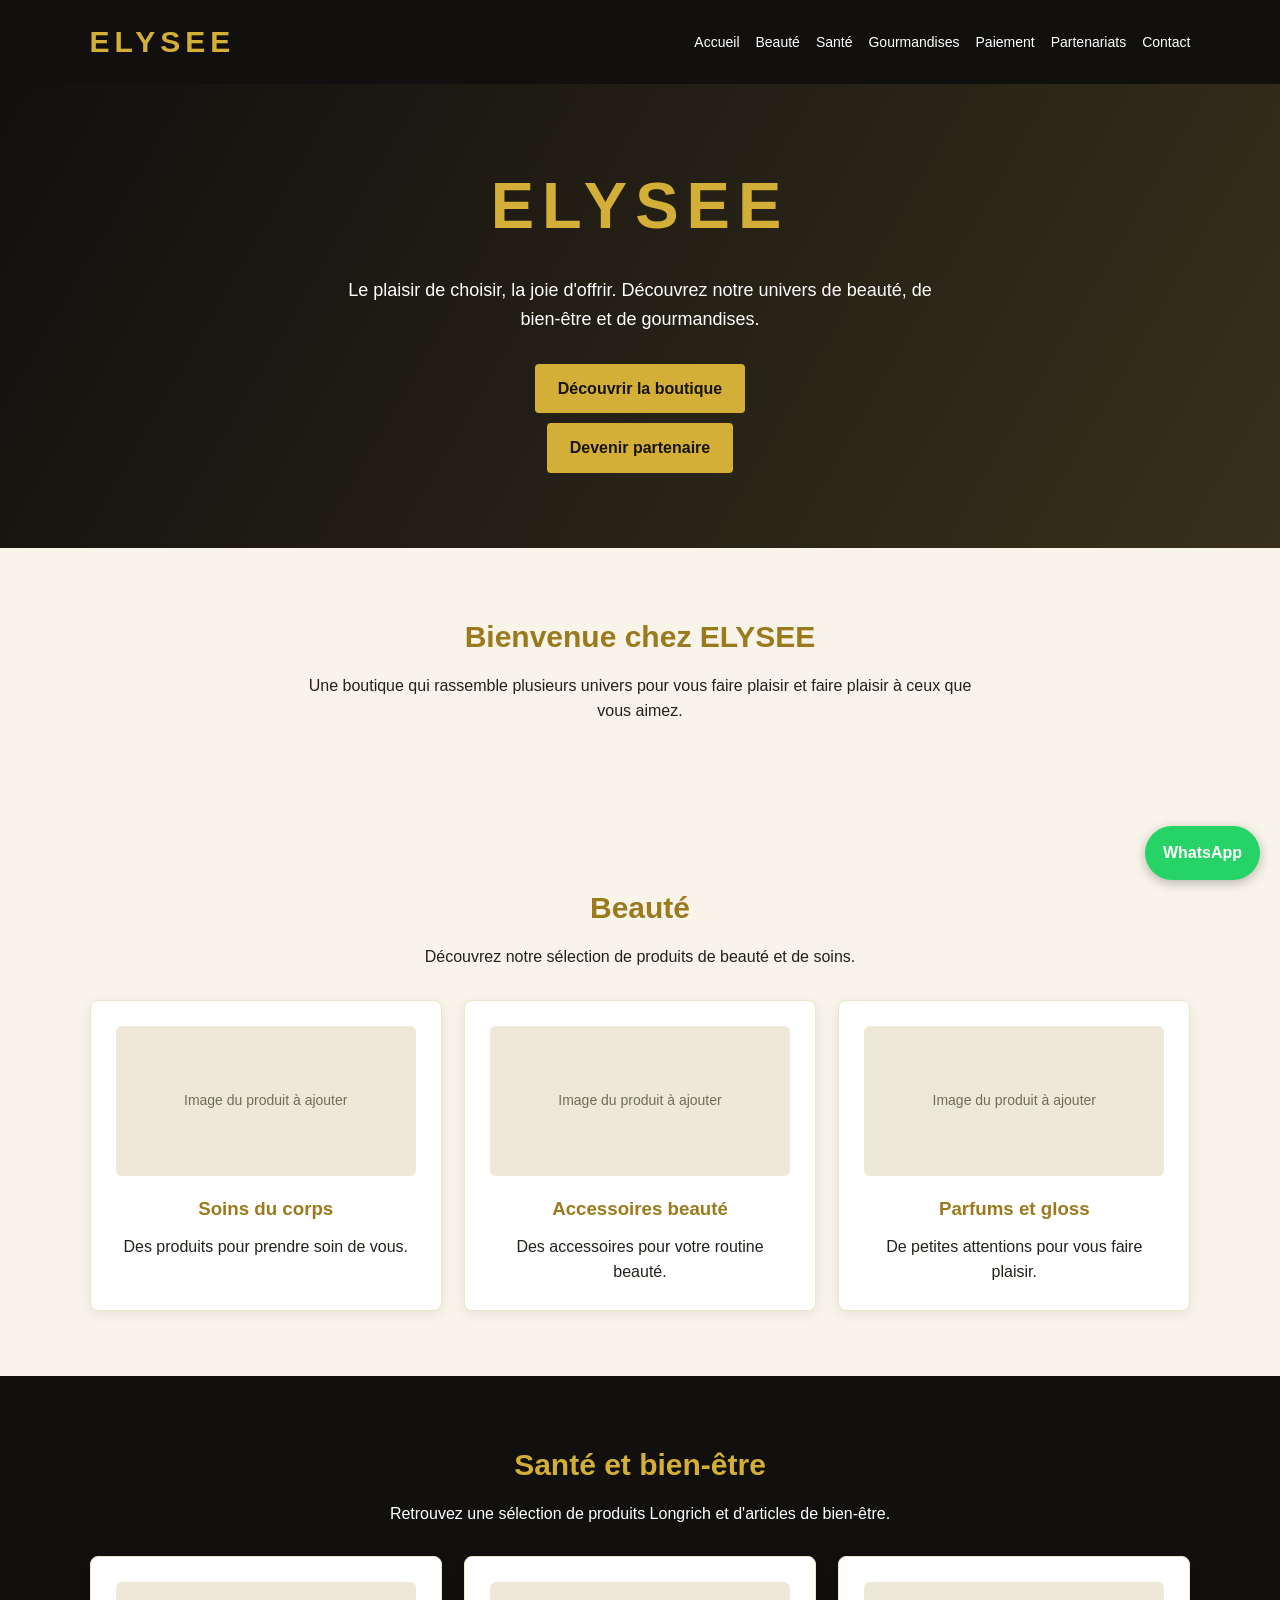
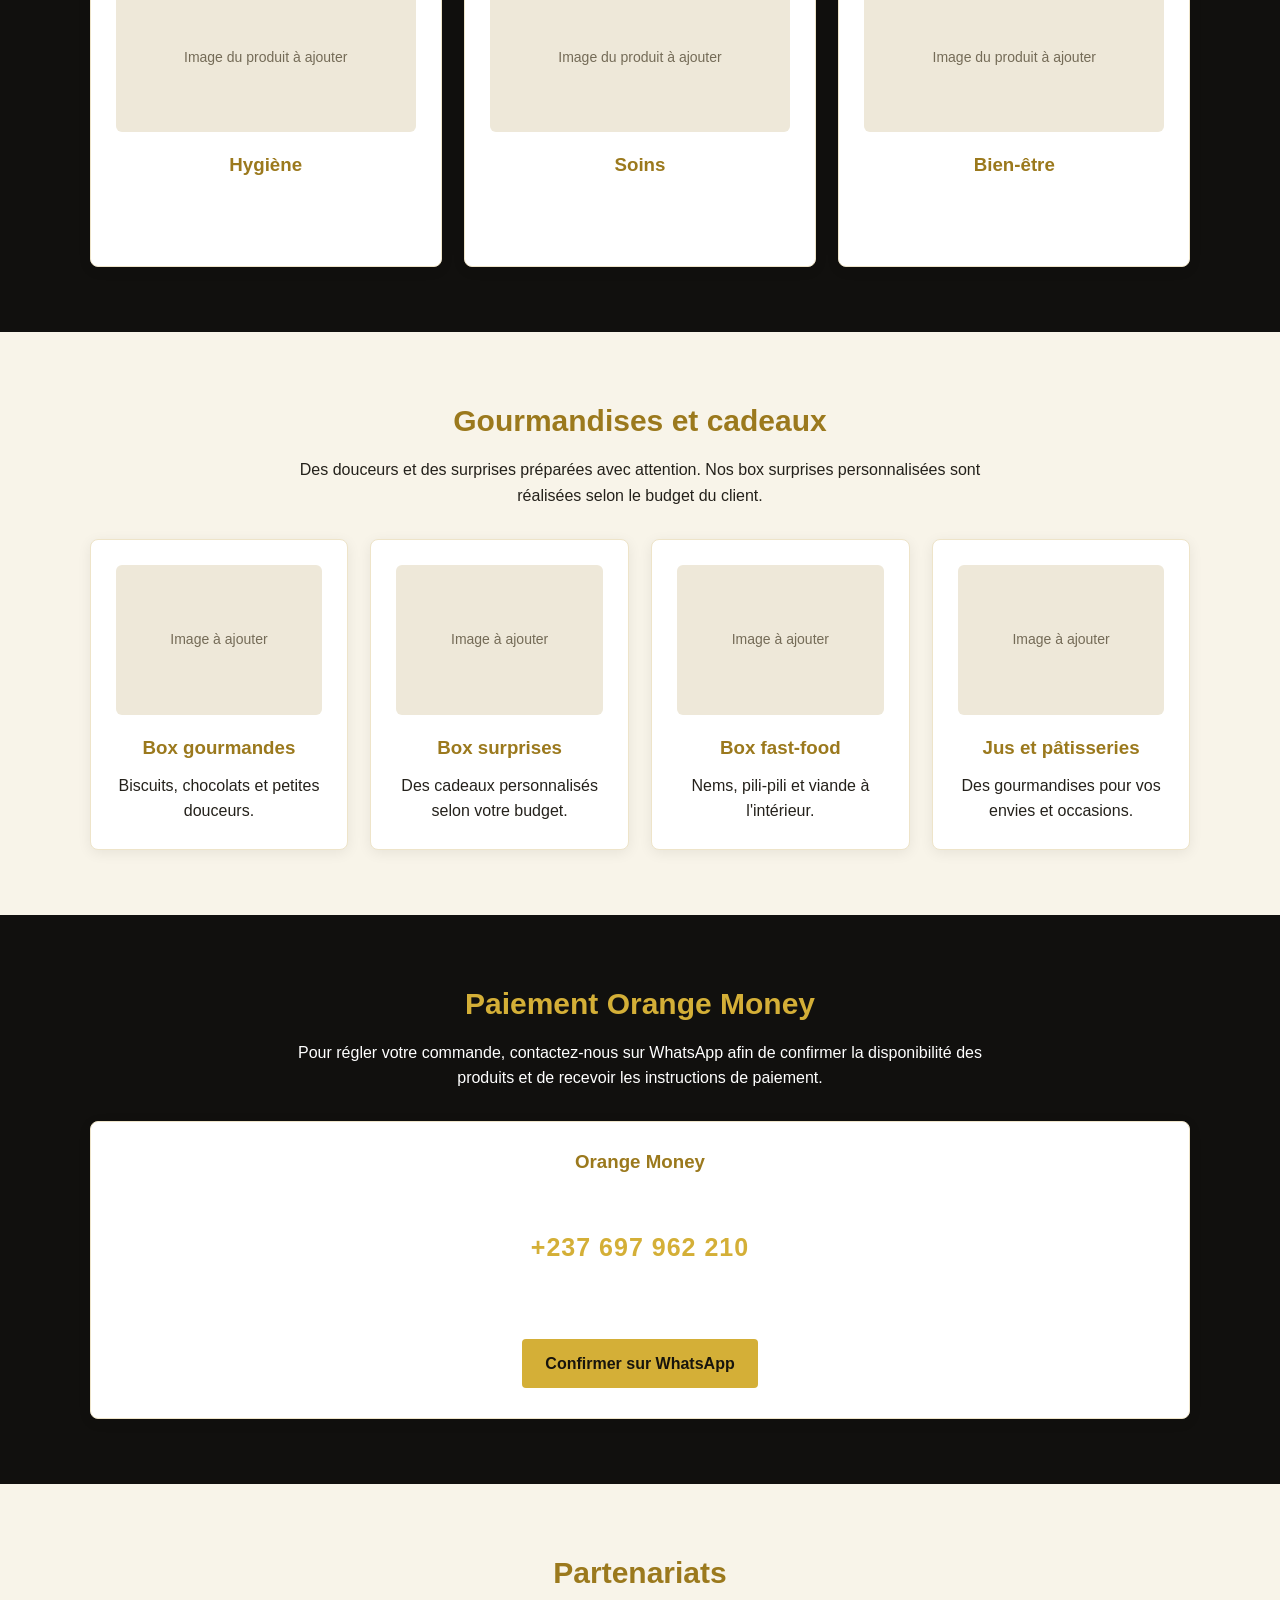
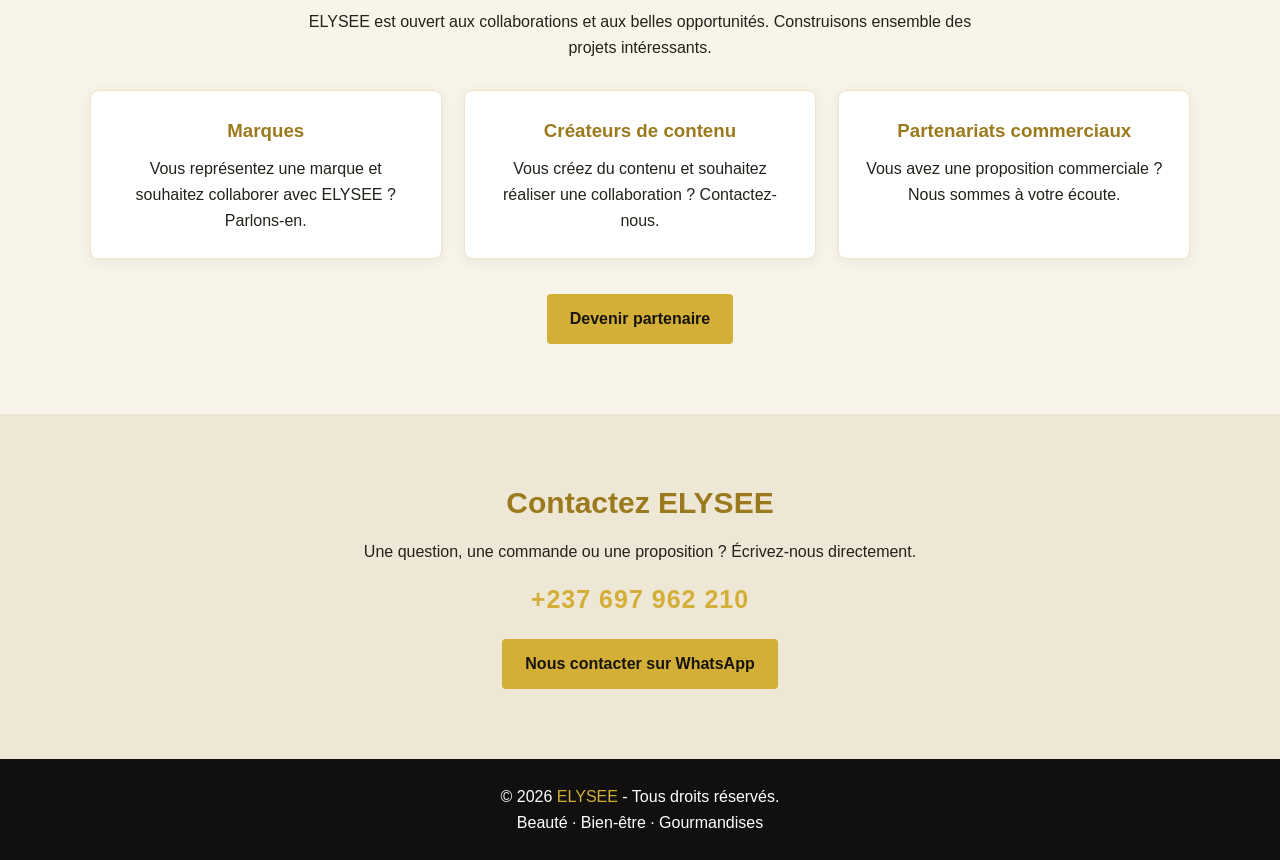
<file: index.html>
<!DOCTYPE html>
<html lang="fr">
<head>
  <meta charset="UTF-8">
  <meta name="viewport" content="width=device-width, initial-scale=1.0">
  <meta name="description" content="ELYSEE : boutique de beauté, santé, gourmandises et cadeaux personnalisés au Cameroun.">
  <title>ELYSEE | Boutique & Partenariats</title>
  <style>
    :root {
      --black: #11100e;
      --gold: #d4af37;
      --cream: #f8f4e9;
      --white: #fff;
    }

    * { box-sizing: border-box; margin: 0; padding: 0; }

    html { scroll-behavior: smooth; }

    body {
      font-family: Arial, sans-serif;
      background: var(--cream);
      color: #24211b;
      line-height: 1.6;
    }

    header {
      background: var(--black);
      color: var(--white);
      padding: 18px 7%;
      display: flex;
      justify-content: space-between;
      align-items: center;
      flex-wrap: wrap;
      gap: 15px;
    }

    .logo {
      color: var(--gold);
      font-size: 30px;
      font-weight: bold;
      letter-spacing: 5px;
    }

    nav {
      display: flex;
      flex-wrap: wrap;
      gap: 16px;
    }

    nav a {
      color: white;
      text-decoration: none;
      font-size: 14px;
    }

    nav a:hover { color: var(--gold); }

    .hero {
      min-height: 420px;
      background: linear-gradient(120deg, #11100e, #38301c);
      color: white;
      display: flex;
      flex-direction: column;
      justify-content: center;
      align-items: center;
      text-align: center;
      padding: 70px 20px;
    }

    .hero h1 {
      color: var(--gold);
      font-size: clamp(38px, 7vw, 65px);
      letter-spacing: 8px;
    }

    .hero p {
      max-width: 650px;
      margin: 18px auto 25px;
      font-size: 18px;
    }

    .btn {
      display: inline-block;
      background: var(--gold);
      color: #17140d;
      padding: 12px 23px;
      border-radius: 4px;
      text-decoration: none;
      font-weight: bold;
      margin: 5px;
    }

    .btn:hover { background: #f0d36b; }

    section { padding: 65px 7%; }

    .section-title {
      text-align: center;
      color: #9b791d;
      font-size: 30px;
      margin-bottom: 12px;
    }

    .section-intro {
      text-align: center;
      max-width: 700px;
      margin: 0 auto 30px;
    }

    .grid {
      display: grid;
      grid-template-columns: repeat(auto-fit, minmax(220px, 1fr));
      gap: 22px;
      margin-top: 30px;
    }

    .card {
      background: white;
      border-radius: 8px;
      padding: 25px;
      text-align: center;
      box-shadow: 0 3px 14px #00000012;
      border: 1px solid #eee4c9;
    }

    .card h3 {
      color: #9b791d;
      margin-bottom: 10px;
    }

    .placeholder {
      height: 150px;
      background: #eee8d9;
      color: #746b57;
      display: flex;
      justify-content: center;
      align-items: center;
      border-radius: 6px;
      margin-bottom: 18px;
      font-size: 14px;
    }

    .dark-section {
      background: var(--black);
      color: white;
    }

    .dark-section .section-title { color: var(--gold); }

    .payment-number {
      font-size: 25px;
      font-weight: bold;
      color: var(--gold);
      margin: 15px 0;
      letter-spacing: 1px;
    }

    .contact {
      text-align: center;
      background: #eee7d5;
    }

    footer {
      background: var(--black);
      color: white;
      text-align: center;
      padding: 25px 15px;
    }

    footer span { color: var(--gold); }

    .whatsapp-float {
      position: fixed;
      right: 20px;
      bottom: 20px;
      background: #25D366;
      color: white;
      padding: 14px 18px;
      border-radius: 30px;
      text-decoration: none;
      font-weight: bold;
      box-shadow: 0 3px 12px #0004;
      z-index: 10;
    }

    @media (max-width: 600px) {
      header { justify-content: center; }
      nav { justify-content: center; }
      .hero { min-height: 350px; }
      section { padding: 48px 5%; }
    }
  </style>
</head>

<body>

  <header>
    <div class="logo">ELYSEE</div>
    <nav>
      <a href="#accueil">Accueil</a>
      <a href="#beaute">Beauté</a>
      <a href="#sante">Santé</a>
      <a href="#gourmandises">Gourmandises</a>
      <a href="#paiement">Paiement</a>
      <a href="#partenariats">Partenariats</a>
      <a href="#contact">Contact</a>
    </nav>
  </header>

  <main>
    <section class="hero" id="accueil">
      <h1>ELYSEE</h1>
      <p>Le plaisir de choisir, la joie d'offrir. Découvrez notre univers de beauté, de bien-être et de gourmandises.</p>
      <a class="btn" href="#boutique">Découvrir la boutique</a>
      <a class="btn" href="#partenariats">Devenir partenaire</a>
    </section>

    <section id="boutique">
      <h2 class="section-title">Bienvenue chez ELYSEE</h2>
      <p class="section-intro">
        Une boutique qui rassemble plusieurs univers pour vous faire plaisir
        et faire plaisir à ceux que vous aimez.
      </p>
    </section>

    <section id="beaute">
      <h2 class="section-title">Beauté</h2>
      <p class="section-intro">Découvrez notre sélection de produits de beauté et de soins.</p>
      <div class="grid">
        <article class="card">
          <div class="placeholder">Image du produit à ajouter</div>
          <h3>Soins du corps</h3>
          <p>Des produits pour prendre soin de vous.</p>
        </article>
        <article class="card">
          <div class="placeholder">Image du produit à ajouter</div>
          <h3>Accessoires beauté</h3>
          <p>Des accessoires pour votre routine beauté.</p>
        </article>
        <article class="card">
          <div class="placeholder">Image du produit à ajouter</div>
          <h3>Parfums et gloss</h3>
          <p>De petites attentions pour vous faire plaisir.</p>
        </article>
      </div>
    </section>

    <section id="sante" class="dark-section">
      <h2 class="section-title">Santé et bien-être</h2>
      <p class="section-intro">Retrouvez une sélection de produits Longrich et d'articles de bien-être.</p>
      <div class="grid">
        <article class="card">
          <div class="placeholder">Image du produit à ajouter</div>
          <h3>Hygiène</h3>
          <p>Savon noir, dentifrice, brosse à dents et serviettes hygiéniques.</p>
        </article>
        <article class="card">
          <div class="placeholder">Image du produit à ajouter</div>
          <h3>Soins</h3>
          <p>Crème pour les mains, huiles et autres produits de soin.</p>
        </article>
        <article class="card">
          <div class="placeholder">Image du produit à ajouter</div>
          <h3>Bien-être</h3>
          <p>Anti-transpirant et Multi Action Floral Water.</p>
        </article>
      </div>
    </section>

    <section id="gourmandises">
      <h2 class="section-title">Gourmandises et cadeaux</h2>
      <p class="section-intro">
        Des douceurs et des surprises préparées avec attention.
        Nos box surprises personnalisées sont réalisées selon le budget du client.
      </p>
      <div class="grid">
        <article class="card">
          <div class="placeholder">Image à ajouter</div>
          <h3>Box gourmandes</h3>
          <p>Biscuits, chocolats et petites douceurs.</p>
        </article>
        <article class="card">
          <div class="placeholder">Image à ajouter</div>
          <h3>Box surprises</h3>
          <p>Des cadeaux personnalisés selon votre budget.</p>
        </article>
        <article class="card">
          <div class="placeholder">Image à ajouter</div>
          <h3>Box fast-food</h3>
          <p>Nems, pili-pili et viande à l'intérieur.</p>
        </article>
        <article class="card">
          <div class="placeholder">Image à ajouter</div>
          <h3>Jus et pâtisseries</h3>
          <p>Des gourmandises pour vos envies et occasions.</p>
        </article>
      </div>
    </section>

    <section id="paiement" class="dark-section">
      <h2 class="section-title">Paiement Orange Money</h2>
      <p class="section-intro">
        Pour régler votre commande, contactez-nous sur WhatsApp afin de confirmer
        la disponibilité des produits et de recevoir les instructions de paiement.
      </p>
      <div class="card">
        <h3>Orange Money</h3>
        <p>Numéro de paiement :</p>
        <div class="payment-number">+237 697 962 210</div>
        <p>Nom du bénéficiaire : ELYSEE</p>
        <p>Veuillez confirmer votre commande avec nous avant tout transfert.</p>
        <a class="btn" href="https://wa.me/237697962210?text=Bonjour%20ELYSEE%2C%20je%20souhaite%20confirmer%20ma%20commande%20et%20recevoir%20les%20instructions%20de%20paiement.">
          Confirmer sur WhatsApp
        </a>
      </div>
    </section>

    <section id="partenariats">
      <h2 class="section-title">Partenariats</h2>
      <p class="section-intro">
        ELYSEE est ouvert aux collaborations et aux belles opportunités.
        Construisons ensemble des projets intéressants.
      </p>
      <div class="grid">
        <article class="card">
          <h3>Marques</h3>
          <p>Vous représentez une marque et souhaitez collaborer avec ELYSEE ? Parlons-en.</p>
        </article>
        <article class="card">
          <h3>Créateurs de contenu</h3>
          <p>Vous créez du contenu et souhaitez réaliser une collaboration ? Contactez-nous.</p>
        </article>
        <article class="card">
          <h3>Partenariats commerciaux</h3>
          <p>Vous avez une proposition commerciale ? Nous sommes à votre écoute.</p>
        </article>
      </div>
      <div style="text-align:center; margin-top:30px;">
        <a class="btn" href="https://wa.me/237697962210?text=Bonjour%20ELYSEE%2C%20je%20souhaite%20devenir%20partenaire.">
          Devenir partenaire
        </a>
      </div>
    </section>

    <section id="contact" class="contact">
      <h2 class="section-title">Contactez ELYSEE</h2>
      <p>Une question, une commande ou une proposition ? Écrivez-nous directement.</p>
      <p class="payment-number">+237 697 962 210</p>
      <a class="btn" href="https://wa.me/237697962210?text=Bonjour%20ELYSEE%2C%20je%20souhaite%20avoir%20des%20informations.">
        Nous contacter sur WhatsApp
      </a>
    </section>
  </main>

  <footer>
    <p>© 2026 <span>ELYSEE</span> - Tous droits réservés.</p>
    <p>Beauté · Bien-être · Gourmandises</p>
  </footer>

  <a class="whatsapp-float"
     href="https://wa.me/237697962210?text=Bonjour%20ELYSEE%2C%20je%20souhaite%20avoir%20des%20informations."
     target="_blank" rel="noopener noreferrer">
    WhatsApp
  </a>

</body>
</html>
</file>
